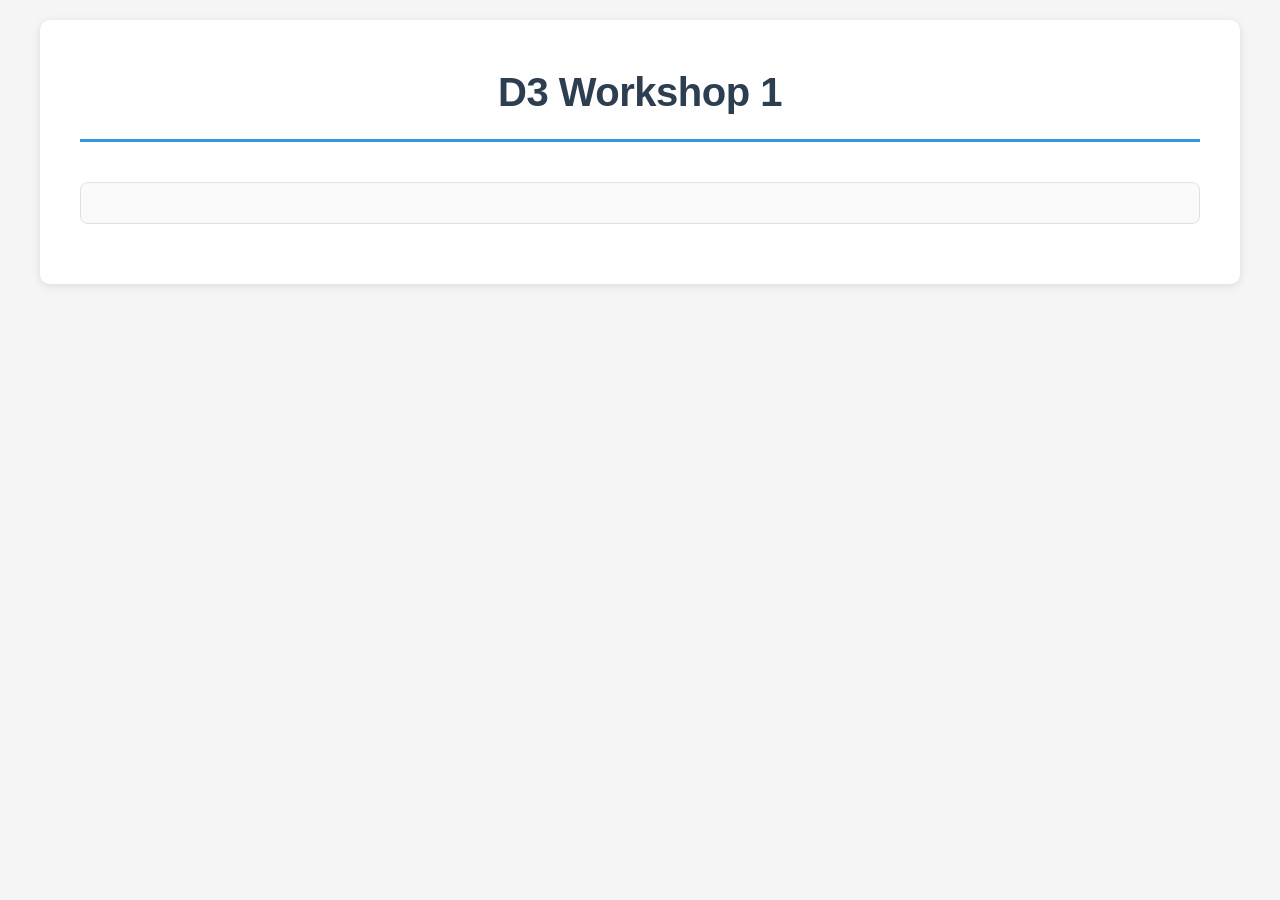
<file: index.html>
<!DOCTYPE html>
<html lang="en">

<head>
    <meta charset="UTF-8">
    <meta name="viewport" content="width=device-width, initial-scale=1.0">
    <title>D3 Workshop 1</title>
     <!-- Link to external CSS -->
    <link rel="stylesheet" href="css/style.css">
<body>

    <div id="container">
        <!-- Header of the page -->
        <h1>D3 Workshop 1</h1>

        <!-- Chart will be rendered here -->
        <div id="chart"></div>

    </div>

    <!-- D3.js Library -->
    <script src="https://d3js.org/d3.v7.min.js"></script>
    <!-- Custom D3.js script to visualize stocks data -->
    <script type="module" src="js/stocks.js"></script>
</body>

</html>
</file>
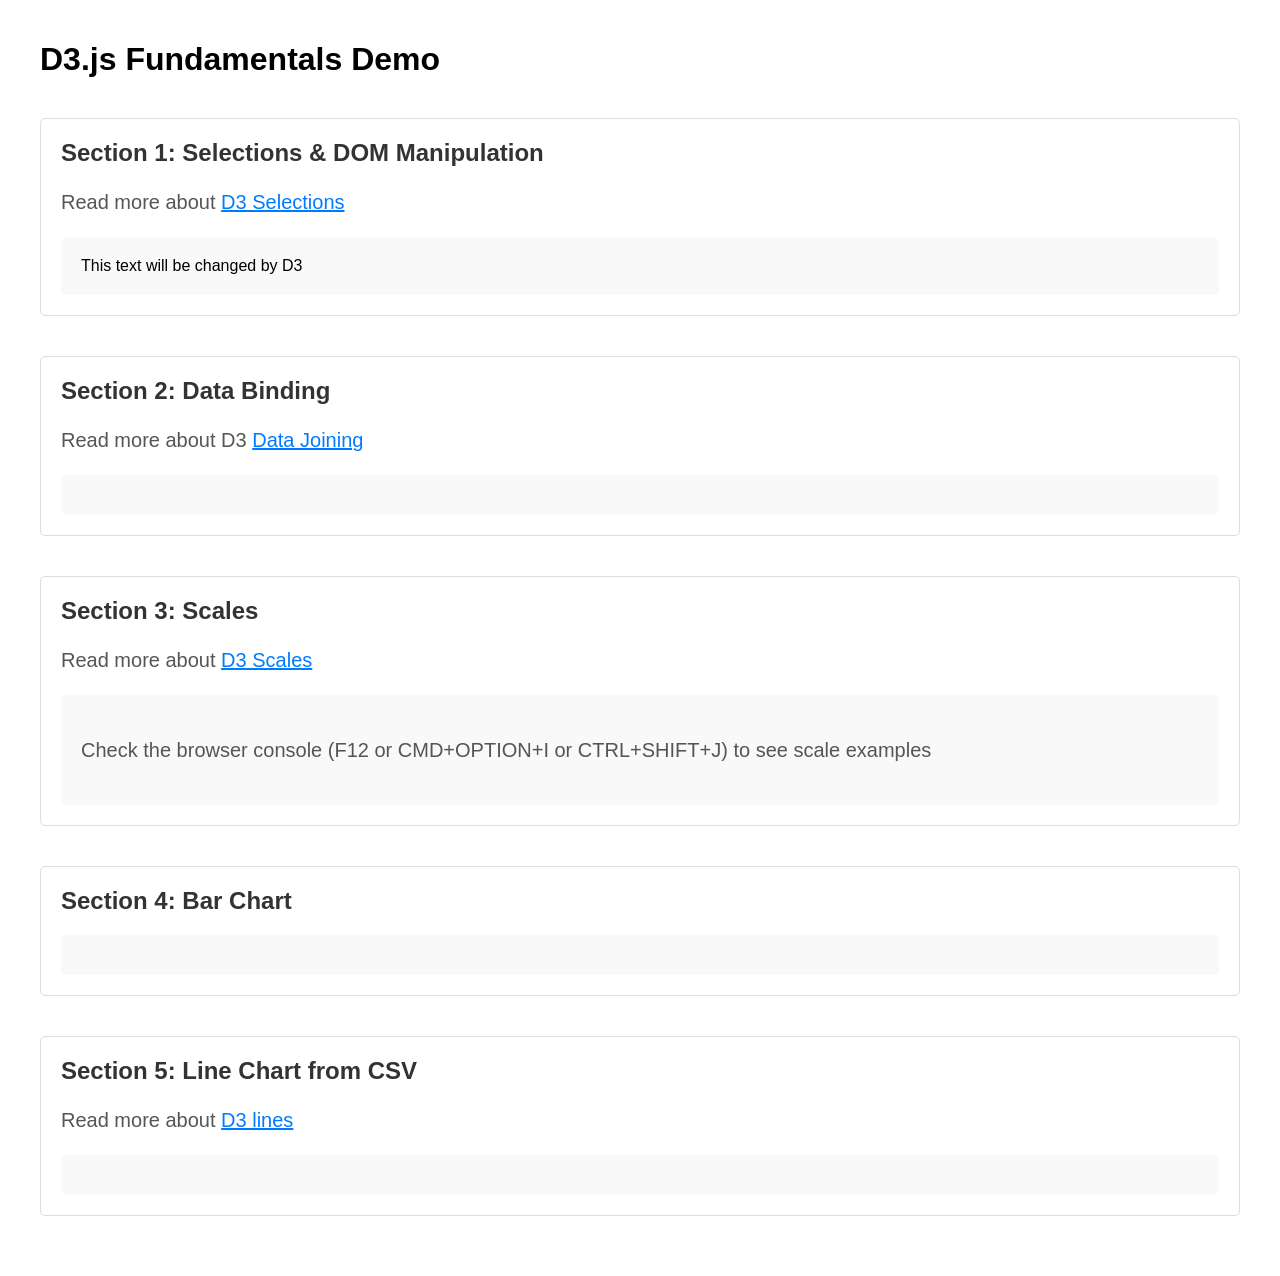
<file: demo.html>
<!DOCTYPE html>
<html lang="en">
<head>
    <meta charset="UTF-8">
    <meta name="viewport" content="width=device-width, initial-scale=1.0">
    <title>D3.js Demo - Fundamentals</title>
     <!-- Link to external CSS -->
    <link rel="stylesheet" href="css/demo.css">
</head>
<body>
    <!-- Header of the page -->
    <h1>D3.js Fundamentals Demo</h1>
    <div class="section">
        <h2>Section 1: Selections & DOM Manipulation</h2>
        <p>Read more about <a href="https://d3js.org/d3-selection">D3 Selections</a></p>
        <div id="demo-1" class="demo-container">
            This text will be changed by D3
        </div>
    </div>

    <div class="section">
        <h2>Section 2: Data Binding</h2>
        <p>Read more about D3 <a href="https://d3js.org/d3-selection/joining">Data Joining</a></p>
        <div id="demo-2" class="demo-container">
            <!-- Circles and rectangles will appear here -->
        </div>
    </div>

    <div class="section">
        <h2>Section 3: Scales</h2>
        <p>Read more about <a href="https://d3js.org/d3-scale">D3 Scales</a></p>
        <div class="demo-container">
            <p>Check the browser console (F12 or CMD+OPTION+I or CTRL+SHIFT+J) to see scale examples</p>
        </div>
    </div>

    <div class="section">
        <h2>Section 4: Bar Chart</h2>
        <div id="demo-4" class="demo-container">
            <!-- Bar charts will appear here -->
        </div>
    </div>

    <div class="section">
        <h2>Section 5: Line Chart from CSV</h2>
        <p>Read more about <a href="https://d3js.org/d3-shape/line">D3 lines</a></p>
        <div id="demo-5" class="demo-container">
            <!-- Line chart will appear here -->
        </div>
    </div>  
    <!-- D3.js Library -->
    <script src="https://d3js.org/d3.v7.min.js"></script>
     <!-- Custom D3.js script to add visualizations -->
    <script type="module" src="js/demo.js"></script>
</body>
</html>
</file>
<file: css/style.css>
* {
    margin: 0;
    padding: 0;
    box-sizing: border-box;
}

body {
    font-family: 'Segoe UI', Tahoma, Geneva, Verdana, sans-serif;
    background-color: #f5f5f5;
    color: #333;
    line-height: 1.6;
    padding: 20px;
}

#container {
    max-width: 1200px;
    margin: 0 auto;
    background-color: white;
    padding: 40px;
    border-radius: 10px;
    box-shadow: 0 2px 10px rgba(0, 0, 0, 0.1);
}

h1 {
    text-align: center;
    color: #2c3e50;
    font-size: 2.5rem;
    font-weight: 600;
    margin-bottom: 40px;
    letter-spacing: -0.5px;
    border-bottom: 3px solid #3498db;
    padding-bottom: 15px;
}

#chart {
    display: flex;
    justify-content: center;
    align-items: center;
    margin: 20px auto;
    padding: 20px;
    background-color: #fafafa;
    border-radius: 8px;
    border: 1px solid #e0e0e0;
}

svg {
    display: block;
    margin: 0 auto;
}

.x-axis path,
.y-axis path {
    stroke: #333;
    stroke-width: 1px;
}

.x-axis line,
.y-axis line {
    stroke: #ccc;
    stroke-width: 1px;
}

.x-axis text,
.y-axis text {
    fill: #555;
    font-family: 'Segoe UI', Tahoma, Geneva, Verdana, sans-serif;
}

.chart-title {
    fill: #2c3e50;
    font-weight: 600;
}

.x-axis-label,
.y-axis-label {
    fill: #555;
    font-weight: 500;
}

.legend text {
    fill: #333;
    font-weight: 500;
}

path {
    stroke-linejoin: round;
    stroke-linecap: round;
}

path:hover {
    opacity: 0.8;
    cursor: pointer;
}
</file>
<file: css/demo.css>
body {
    font-family: Arial, sans-serif;
    max-width: 1200px;
    margin: 0 auto;
    padding: 20px;
}
.section {
    margin: 40px 0;
    padding: 20px;
    border: 1px solid #ddd;
    border-radius: 5px;
}
.section h2 {
    margin-top: 0;
    color: #333;
}
.demo-container {
    background-color: #f9f9f9;
    padding: 20px;
    border-radius: 5px;
    margin-top: 10px;
}

p {
    line-height: 1.5;
    font-size: 20px;
    color: #555;
}

a {
    color: #007BFF;
    text-decoration: underline;
}

#demo-4 svg.rotated-bar-chart {
    max-width: 400px;
}
</file>
